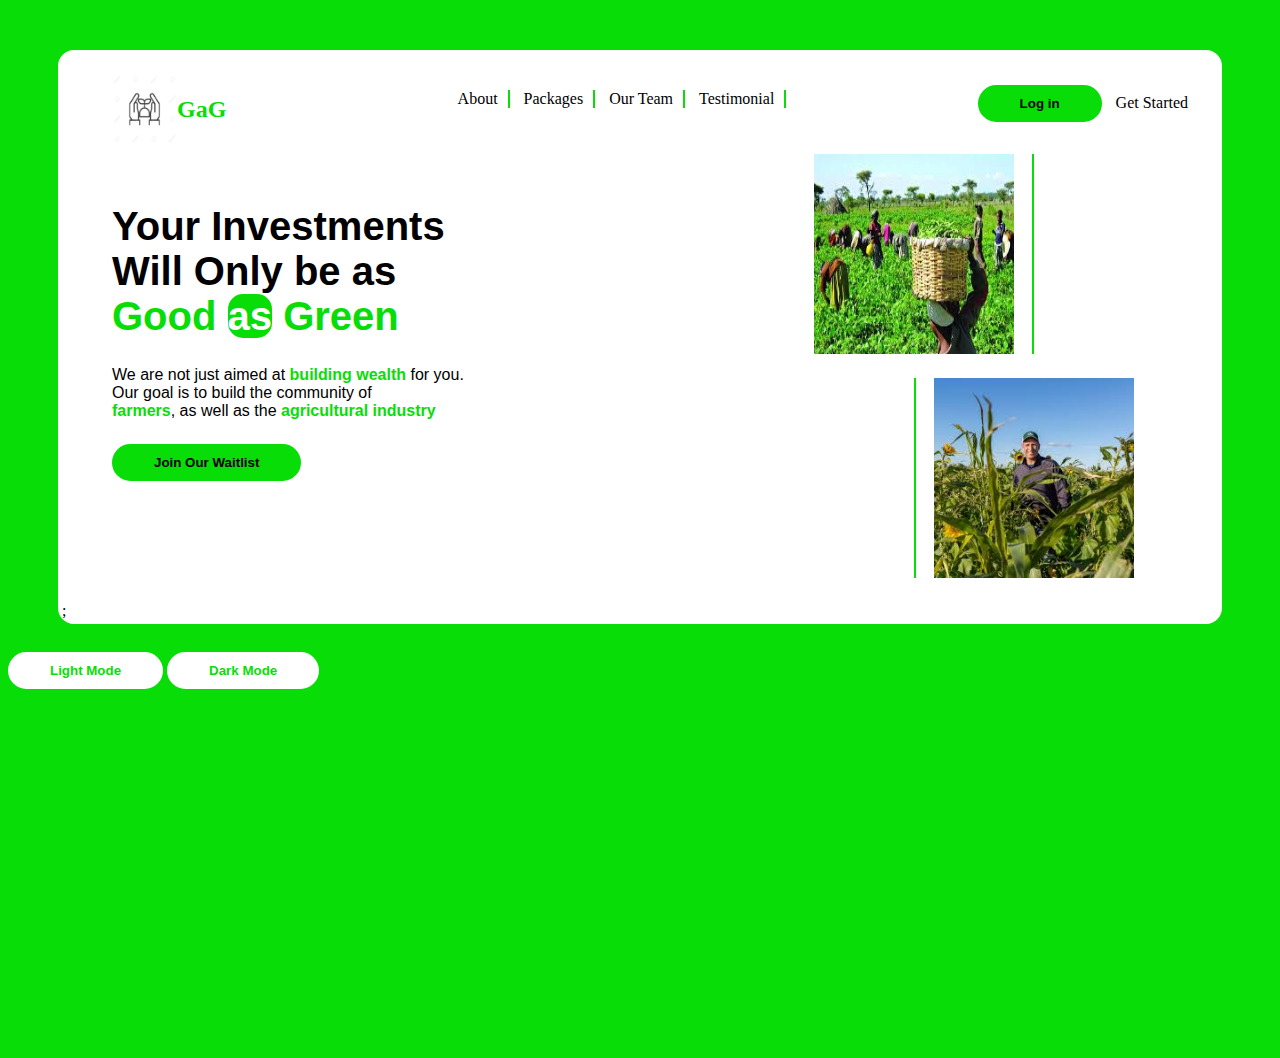
<file: index.html>
<!DOCTYPE html>
<html lang="en">
<head>
    <meta charset="UTF-8">
    <meta http-equiv="X-UA-Compatible" content="IE=edge">
    <meta name="viewport" content="width=device-width, initial-scale=1.0">
    <link rel="stylesheet" id="page-mode" href="GAG_style.css">
    
    <title>GAG_Good As Green</title>
</head>
<body>
    <div class="hero">
    <section class="main">
        <header>
        <nav>
            <div class="logo">
                  <img height="70px" width="65px" src="./images/logo_GAG.webp" alt=""><span class="gag"><b>GaG</b></span>
            </div>
            
            <div class="menu">
            <ul>
                <li><a href="#">About</a></li>
                <li><a href="#">Packages</a></li>
                <li><a href="#">Our Team</a></li>
                <li><a href="#">Testimonial</a></li>
            </ul>
            </div>
            <div class="button">
                <button>Log in</button>
                <a id="mom" href="#">Get Started</a>
            </div>
        </nav>
    </header>
    <main>
        <div id="man">
            <h1>Your Investments <br>Will Only be as<span> <br> Good <span id="leaf">as</span> Green</span></h1>
            <p>We are not just aimed at <span><b>building wealth</b></span> for you. <br>
            Our goal is to build the community of <br> <span><b>farmers</b></span>, as well as the
             <span><b>agricultural industry</b></span></p>    <button class="jow"> Join Our Waitlist</button>
        </div>

        <div class="man">
            <img height="200" width="200" src="./images/farm-image-1.jpg" class="frm-img-1"><br>
            <img height="200" width="200" src="./images/farm-image-4.jpg" class="frm-img-4">
        </div>
    </main>
     
</section>
;</div>

<script>
    function mode(sw) {
        var mod; 
            if (sw==0) {
                mod = "GAG_Dark_style.css"
            }
            else {
                mod = "GAG_style.css"
            }
            document.getElementById('page-mode').href = mod;
        }

    function my(num1, num2) {
        return num1 * num2;
    }
    document.getElementById('demo').innerHTML=my(2,2);
</script>


<button class="mode" type="button" onclick="mode(1)">Light Mode</button>
<button class="mode" type="button" onclick="mode(0)">Dark Mode</button>


</body>
</html>
</file>
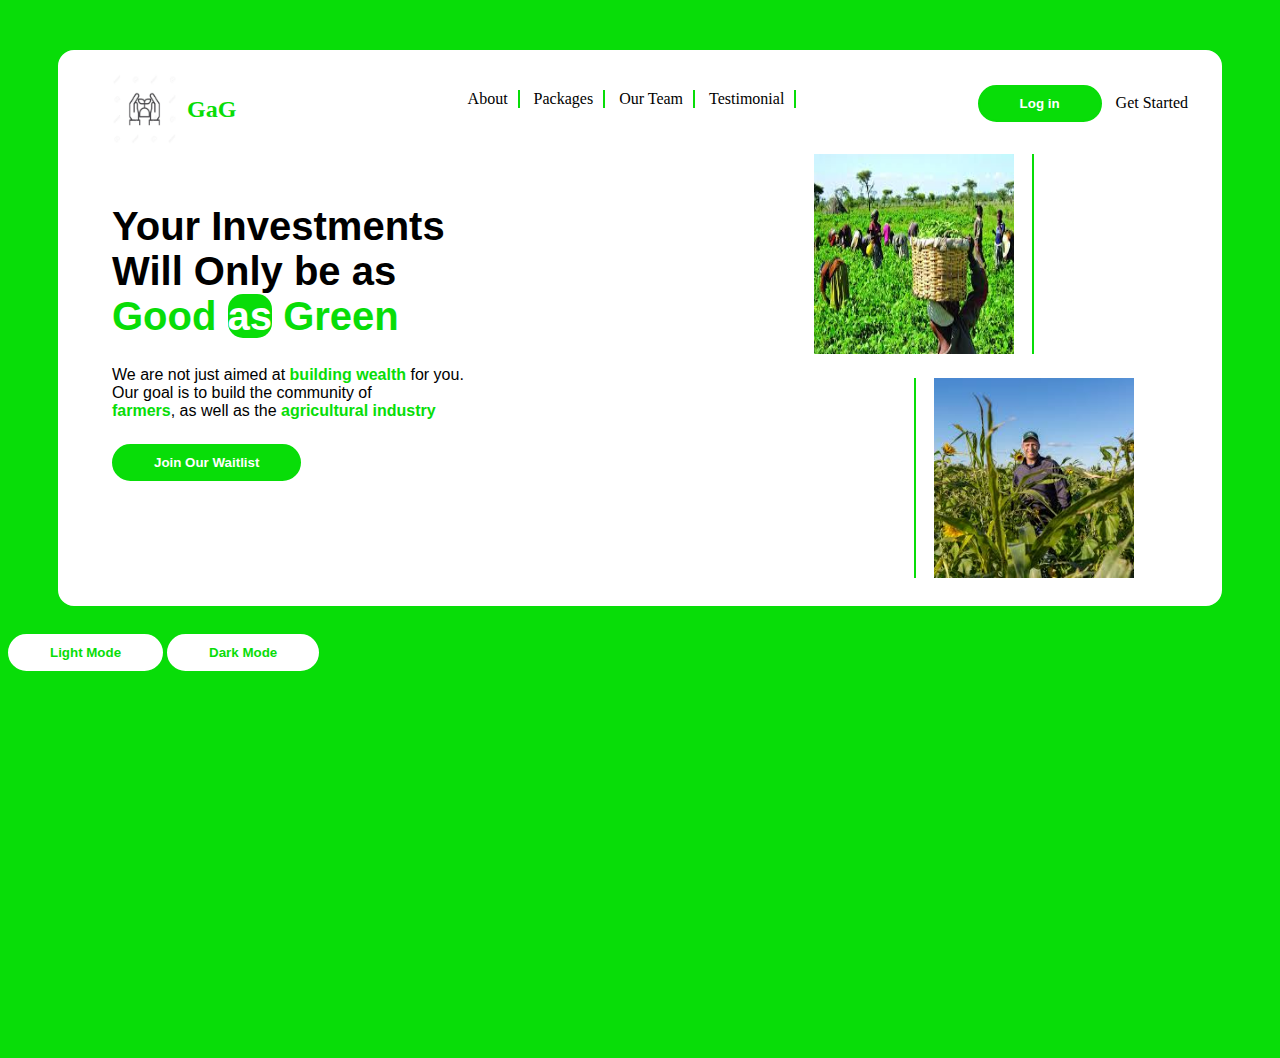
<file: GAG_light.html>
<!DOCTYPE html>
<html lang="en">
<head>
    <meta charset="UTF-8">
    <meta http-equiv="X-UA-Compatible" content="IE=edge">
    <meta name="viewport" content="width=device-width, initial-scale=1.0">
    <link rel="stylesheet" id="Dark-mode" href="GAG_Dark_style.css">
    <link rel="stylesheet" id="page-mode" href="GAG_style.css">
    
    <title>GAG_Good As Green</title>
</head>
<body>
    <div class="hero">
    <section class="main">
        <header>
        <nav>
            <div class="logo">
                  <img height="70px" width="65px" src="./logo_GAG.webp" alt=""><span class="gag">GaG</span>
            </div>
            
            <div class="menu">
            <ul>
                <li><a href="#">About</a></li>
                <li><a href="#">Packages</a></li>
                <li><a href="#">Our Team</a></li>
                <li><a href="#">Testimonial</a></li>
            </ul>
            </div>
            <div class="button">
                <button>Log in</button>
                <a id="mom" href="#">Get Started</a>
            </div>
        </nav>
    </header>
    <main>
        <div id="man">
            <h1>Your Investments <br>Will Only be as<span> <br> Good <span id="leaf">as</span> Green</span></h1>
            <p>We are not just aimed at <span><b>building wealth</b></span> for you. <br>
            Our goal is to build the community of <br> <span><b>farmers</b></span>, as well as the <span><b>agricultural industry</b></span></p><button class="jow"> Join Our Waitlist</button>
        </div>

        <div class="man">
            <img height="200" width="200" src="./farm-image-1.jpg" class="frm-img-1"><br>
            <img height="200" width="200" src="./farm-image-4.jpg" class="frm-img-4">
        </div>
    </main>
    
</section>
</div>

<script>
    function mode(sw) {
        var mod; 
            if (sw==0) {
                mod = "GAG_Dark_style.css"
            }
            else {
                mod = "GAG_style.css"
            }
            document.getElementById('page-mode').href = mod;
        }
</script>

<button class="mode" type="button" onclick="mode(1)">Light Mode</button>
<button class="mode" type="button" onclick="mode(0)">Dark Mode</button>

</body>
</html>
</file>
<file: GAG_style.css>
body {
    height: 100vh;
    min-height:1000px;
    background-color: rgb(8, 221, 8);
    background-size: cover;
    background-position:center ;
    position: relative;
    overflow: hidden;
}

.hero{
    border: 4px solid#fff;
    border-radius: 16px;
    background-color: #fff;
    background-position: center;
    margin: 50px;
    margin-bottom: 20px;
}

#mom {
    text-decoration: none;
    color: black;
    margin-right: 30px;
    margin-left: 10px;
}

.my {
    font-size: xx-large;
}

ul li {
    display: inline-block;
    margin-top: auto;
    margin: 5px;
    border-right: 2px solid rgb(8, 221, 8);
    padding-right: 10px;
}

ul li a {
    text-decoration: none;
    color: black;
    font-family: 'Franklin Gothic Medium';

}

ul li a:hover {
    transition: 0.2s;
    color: rgb(8, 221, 8);
    font-family: 'Franklin Gothic Medium';
    background-color: black;
    padding: 10px;
    border:2px solid #fff;
    border-radius: 15px;
}

#leaf {
    background-color: rgb(8, 221, 8);
    color: #fff;
    border-radius:15px ;
}

section{
    align-items: center;
}

nav {
    align-items: center;
    display: flex;
    justify-content: space-between;
}

.logo {
    display:flex;
    margin-top: 20px;
    margin-left: 50px;
    justify-content: center;
    align-items: center;

  }

.gag {
    margin-top: 0;
    color: rgb(8, 221, 8);
    font-weight: bolder;
    font-size: x-large;
    display: inline;
}

button {
    border: 2px solid rgb(8, 221, 8);
    border-radius: 20px;
    background-color: rgb(8, 221, 8);
    background-color: rgb(8, 221, 8);
    padding: 9px;
    padding-left: 40px;
    padding-right: 40px;
    margin-top: 8px;
    font-weight: bold;
    transition: 0.5s;
}

button:hover {
    border: 2px solid rgb(8, 221, 8);
    border-radius: 20px;
    background-color:transparent;
    color: rgb(8, 221, 8);
    padding: 9px;
    padding-left: 40px;
    padding-right: 40px;
    margin-top: 8px;
    font-weight: bold;
    transform: translateY(-12px); 
 }

main {
    display:flex;
}


 span{
     color: rgb(8, 221, 8);
 }

 #man {
    margin-left: 50px;
    margin-right: 350px;
    justify-content: space-between;
     font-family: Arial, sans-serif;
 }

 h1{
    margin-top: 60px; 
    font-size: 40px;
    color: #000;
 }
 p{
    font-size: 16px;
    color: #000;
 }
 
 .frm-img-1 {
     margin-top: 10px;
     border-right: 2px solid rgb(8, 221, 8);
     padding-right: 18px;
     transition: 0.5s;
}
   
    .frm-img-1:hover {
          transform: translateY(-12px); 
       }

 .frm-img-4 {
    margin-top: 20px;
    margin-left: 100px;
    border-left: 2px solid rgb(8, 221, 8);
    padding-left: 18px;
    margin-bottom: 20px;
    transition: 0.5s;
}

.frm-img-4:hover {
      transform: translateY(-12px); 
   }

.man {
    margin-right: 0px;
    display: inline-block;
}

.mode {
    border: 2px solid #fff ;
    border-radius: 20px;
    color: rgb(8, 221, 8);
    background-color: #fff;
    padding: 9px;
    padding-left: 40px;
    padding-right: 40px;
    font-weight: bold;
    transition: 0.5s;
}

.mode:hover {
    border: 2px solid #fff;
    border-radius: 20px;
    background-color:transparent;
    color: #fff;
    padding: 9px;
    padding-left: 40px;
    padding-right: 40px;
    font-weight: bold;
    transform: translateY(-8px); 
 }
</file>
<file: GAG_Dark_style.css>
body {
    height: 100vh;
    background-color: black;
    background-size: cover;
    background-position:center ;
    position: relative;
    overflow: hidden;
}

.hero{
    border: 4px solid rgb(34, 33, 33);
    border-radius: 16px;
    background-color: rgb(34, 33, 33);
    background-position: center;
    margin: 50px;
    margin-bottom: 10px;
}

#mom {
    text-decoration: none;
    color: white;
    margin-right: 30px;
    margin-left: 10px;
}

ul li {
    display: inline-block;
    margin-top: auto;
    margin: 5px;
    border-right: 2px solid rgb(8, 221, 8);
    padding-right: 10px;
}

ul li a {
    text-decoration: none;
    color: white;
    font-family: 'Franklin Gothic Medium';
}

ul li a:hover {
    transition: 0.2s;
    color: rgb(8, 221, 8);
    font-family: 'Franklin Gothic Medium';
    background-color: #fff;
    padding: 10px;
    border:2px solid #fff;
    border-radius: 15px;
}

#leaf {
    background-color: rgb(8, 221, 8);
    color: #fff;
    border-radius:15px ;
}

section{
    align-items: center;
}

nav {
    align-items: center;
    display: flex;
    justify-content: space-between;
}

.logo {
    display: flex;
    margin-top: 20px;
    margin-left: 50px ;
    justify-content: center;
    align-items: center;
}
.gag {
    margin-top: 0;
    color: rgb(8, 221, 8);
    font-weight: 700;
    padding: 10px;
    display: inline;
    font-size: x-large;
}

button {
    border: 2px solid rgb(8, 221, 8);
    border-radius: 20px;
    background-color: rgb(8, 221, 8);
    background-color: rgb(8, 221, 8);
    color: #fff;
    padding: 9px;
    padding-left: 40px;
    padding-right: 40px;
    margin-top: 8px;
    font-weight: bold;
    transition: 0.5s;
}

button:hover {
    border: 2px solid rgb(8, 221, 8);
    border-radius: 20px;
    background-color:transparent;
    color: rgb(8, 221, 8);
    padding: 9px;
    padding-left: 40px;
    padding-right: 40px;
    margin-top: 8px;
    font-weight: bold;
    transform: translateY(-12px); 
    cursor: pointer;
 }

main {
    display:flex;
}


 span{
     color:rgb(8, 221, 8);
 }

 #man {
     margin-left: 50px;
     margin-right: 400px;
     justify-content: space-between;
     font-family: Arial, sans-serif;
 }

 h1{
    margin-top: 60px; 
    font-size: 40px;
     color: #fff;
 }
 p{
    font-size: 16px;
    color: #fff;
 }
 
 .frm-img-1 {
     margin-top: 10px;
     border-right: 2px solid rgb(8, 221, 8);
     padding-right: 18px;
     transition: 0.5s;
 }

 .frm-img-1:hover {
       transform: translateY(-12px); 
       cursor: pointer;
    }
 
 .frm-img-4 {
    margin-top: 20px;
    margin-left: 80px;
    border-left: 2px solid rgb(8, 221, 8);
    padding-left: 18px;
    margin-bottom: 20px;
    transition: 0.5s;
}

.frm-img-4:hover {
    transform: translateY(-12px); 
    cursor: pointer;
 }

.man {
    margin-right: 0px;
    display: inline-block;
}
</file>
